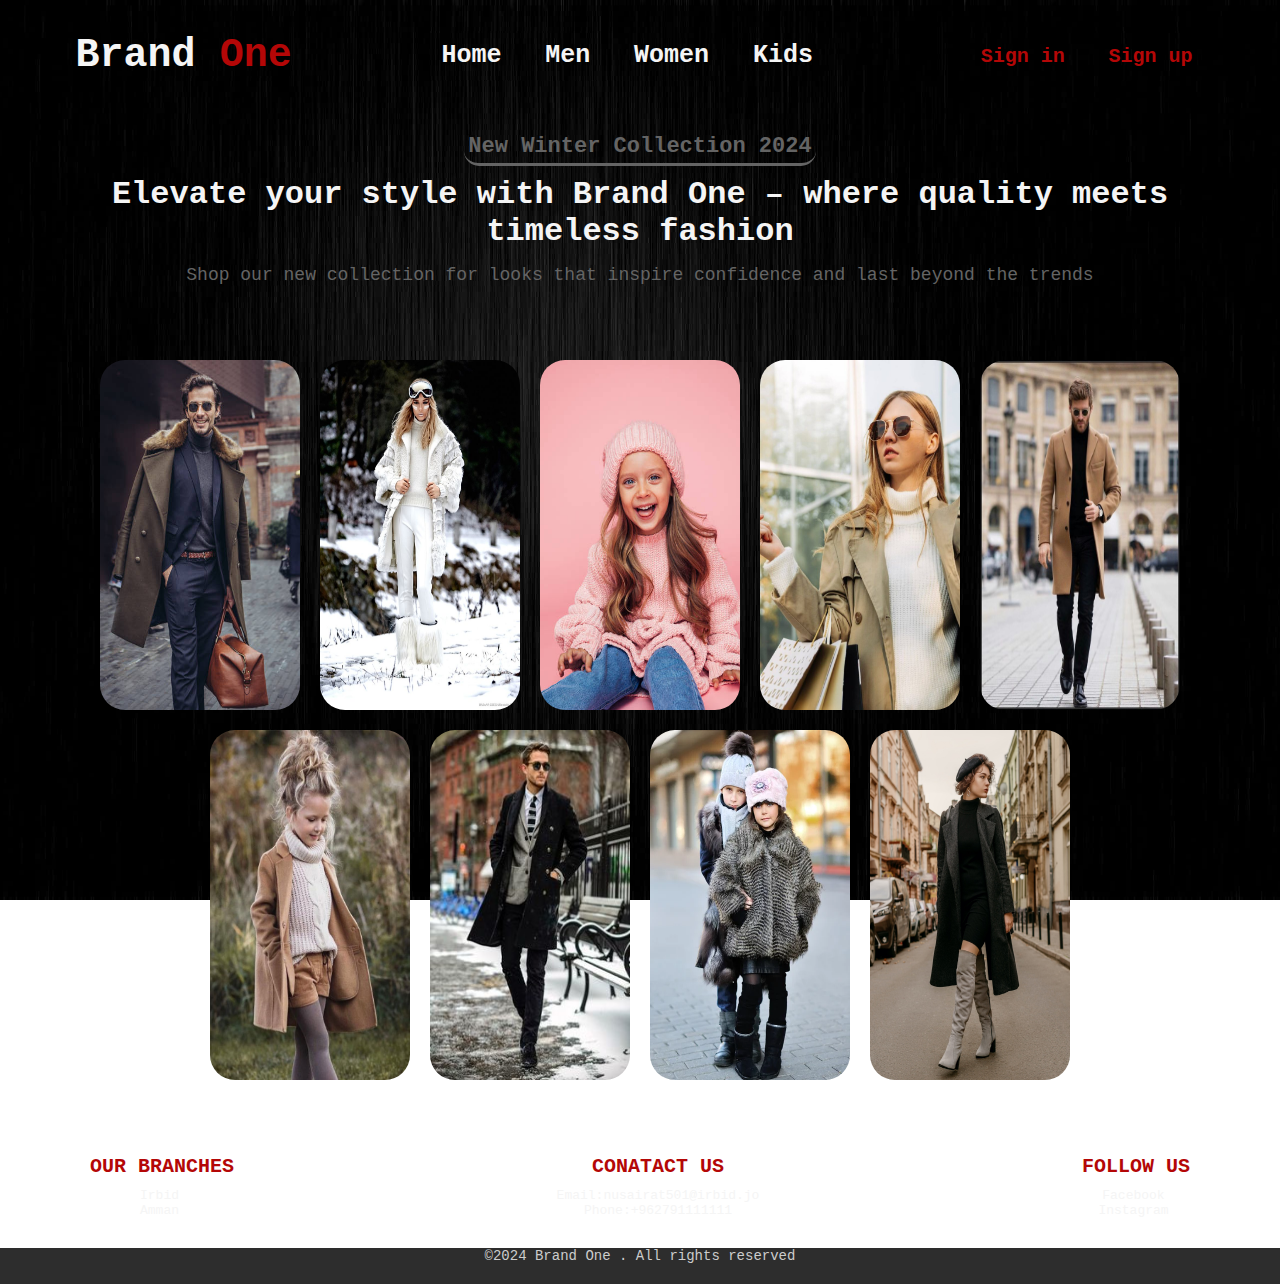
<file: index.html>
﻿<!DOCTYPE html>
<html>
<head>
    <meta charset="utf-8" />
    <title>Brand One</title>
    <link href="Css.css" rel="stylesheet" />
    <link rel="stylesheet" href="https://cdnjs.cloudflare.com/ajax/libs/font-awesome/6.6.0/css/all.min.css" integrity="sha512-Kc323vGBEqzTmouAECnVceyQqyqdsSiqLQISBL29aUW4U/M7pSPA/gEUZQqv1cwx4OnYxTxve5UMg5GT6L4JJg==" crossorigin="anonymous" referrerpolicy="no-referrer" />
</head>
<body>
    <header>
        <nav>
            <h1 class="logo">Brand<span> One</span></h1>
            <div class="center">
                <ul>

                    <li><a href="index.html">Home</a></li>
                    <li><a href="Men.html">Men</a></li>
                    <li><a href="Women.html">Women</a></li>
                    <li><a href="Kids.html">Kids</a></li>

                </ul>
            </div>
            <div class="right">
                <ul>
                    <li><a href="#">Sign in</a></li>
                    <li><a href="#">Sign up</a></li>
                    <li>
                        <a href="BAG.html">
                            <i class="fas fa-cart-plus"></i>
                        </a>
                    </li>
                </ul>
            </div>


        </nav>

    </header>
    <main>
        <div class="main">
            <main>
                <h5 class="title">New Winter Collection 2024</h5>
                <h3 class="subtitle">Elevate your style with Brand One – where quality meets timeless fashion</h3>
                <p class="description">Shop our new collection for looks that inspire confidence and last beyond the trends</p>
            </main>
        </div>

        <div class="clothing-images">
            <img src="Img/men.jpg" alt="Clothing item 1">
            <img src="Img/women.jpg" alt="Clothing item 2">
            <img src="Img/wkid.jpg" alt="Clothing item 3">
            <img src="Img/women2.jpg" alt="Clothing item 4">
            <img src="Img/men2.jpg" alt="Clothing item 5">
            <img src="Img/kid5.jpg" alt="Clothing item 6">
            <img src="Img/men3.jpg" alt="Clothing item 7">
            <img src="Img/kid3.jpg" alt="Clothing item 8">
            <img src="Img/women3.jpg" alt="Clothing item 9">




        </div>
    </main>
    <footer>
        <div class="footer">
            <div class="branches">
                <h3>Our Branches</h3>
                <ul>
                    <li><a href="https://maps.app.goo.gl/d1NUBjJULSHkfcmB7" target="_blank">Irbid <i class="fas fa-map-pin"></i></a></li>
                    <li><a href="https://maps.app.goo.gl/Tz8eTdTtkBSMdLMf9" target="_blank">Amman <i class="fas fa-map-pin"></i></a></li>
                </ul>

            </div>
            <div class="contact">
                <h3>Conatact Us</h3>
                <ul>
                    <li>
                        Email:nusairat501@irbid.jo
                    </li>
                    <li>
                        Phone:+962791111111
                    </li>
                </ul>
            </div>
            <div class="follow">
                <h3>Follow Us</h3>

                <ul>
                    <li><a href="https://www.facebook.com/brandonejo?mibextid=ZbWKwL" target="_blank">Facebook <i class="fab fa-facebook"></i></a></li>
                    <li><a href="https://www.instagram.com/brand.one1?igsh=Zjhvd2lmbmUwN210" target="_blank">Instagram <i class="fab fa-instagram"></i></a></li>
                </ul>

            </div>

        </div>
        <div>
            <div class="bootom-bar">
                <p>&copy;2024 Brand One . All rights reserved </p>
            </div>
        </div>
    </footer>
</body>
</html>
</file>
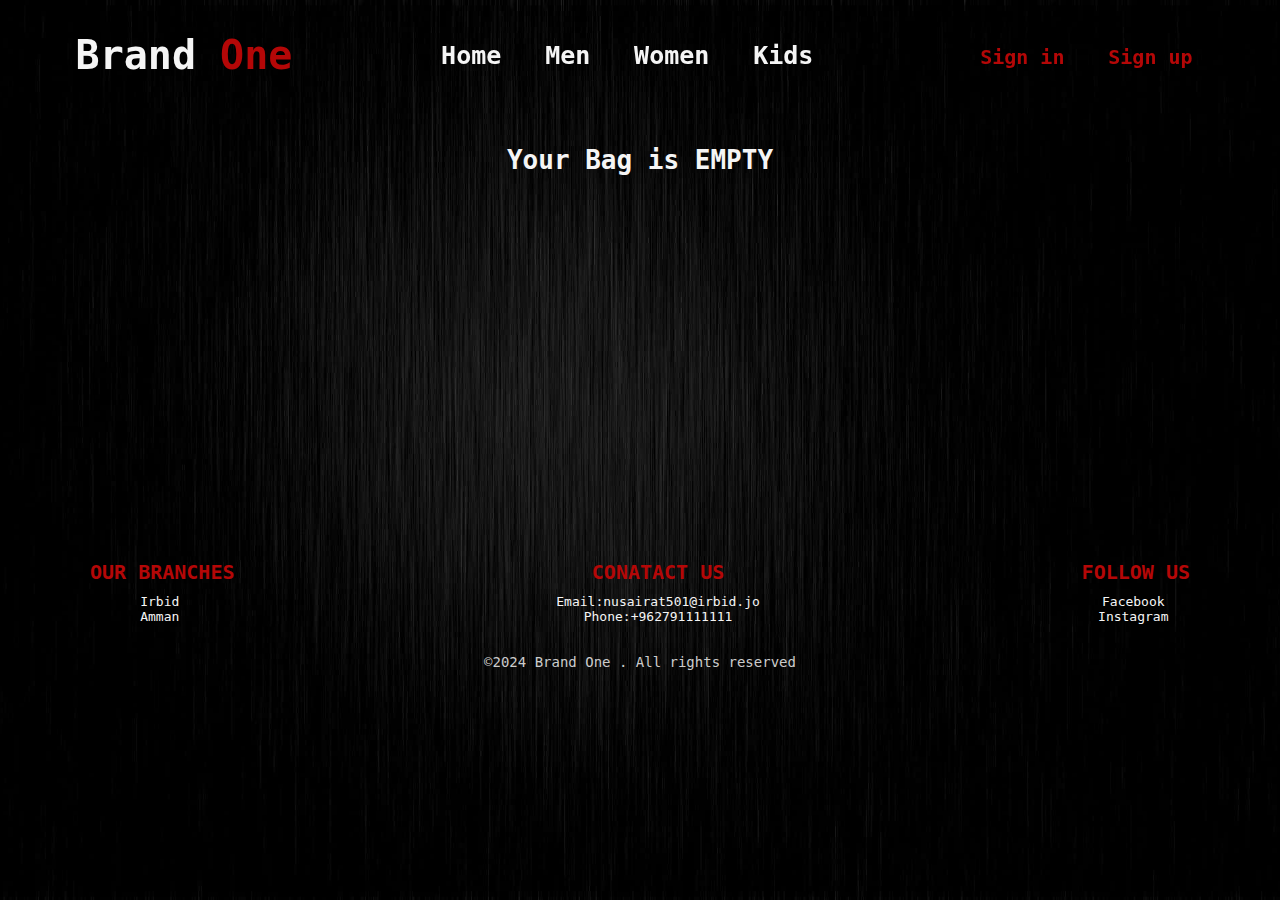
<file: BAG.html>
﻿<!DOCTYPE html>
<html>
<head>
    <meta charset="utf-8" />
    <title>Brand One-MyBag</title>
    <link href="Css.css" rel="stylesheet" />
    <link rel="stylesheet" href="https://cdnjs.cloudflare.com/ajax/libs/font-awesome/6.6.0/css/all.min.css" integrity="sha512-Kc323vGBEqzTmouAECnVceyQqyqdsSiqLQISBL29aUW4U/M7pSPA/gEUZQqv1cwx4OnYxTxve5UMg5GT6L4JJg==" crossorigin="anonymous" referrerpolicy="no-referrer" />
</head>
<body>
    <header>
        <nav>
            <h1 class="logo">Brand<span> One</span></h1>
            <div class="center">
                <ul>

                    <li><a href="index.html">Home</a></li>
                    <li><a href="Men.html">Men</a></li>
                    <li><a href="Women.html">Women</a></li>
                    <li><a href="Kids.html">Kids</a></li>

                </ul>
            </div>
            <div class="right">
                <ul>
                    <li><a href="#">Sign in</a></li>
                    <li><a href="#">Sign up</a></li>
                    <li>
                        <a href="#">
                            <i class="fas fa-cart-plus"></i>
                        </a>
                    </li>
                </ul>
            </div>


        </nav>

    </header>
    <main>
        <div class="bag">

            <h1 class="bagg">Your Bag is EMPTY</h1>




        </div>
    </main>
    <footer>
        <div class="footer">
            <div class="branches">
                <h3>Our Branches</h3>
                <ul>
                    <li><a href="https://maps.app.goo.gl/d1NUBjJULSHkfcmB7" target="_blank">Irbid <i class="fas fa-map-pin"></i></a></li>
                    <li><a href="https://maps.app.goo.gl/Tz8eTdTtkBSMdLMf9" target="_blank">Amman <i class="fas fa-map-pin"></i></a></li>
                </ul>

            </div>
            <div class="contact">
                <h3>Conatact Us</h3>
                <ul>
                    <li>
                        Email:nusairat501@irbid.jo
                    </li>
                    <li>
                        Phone:+962791111111
                    </li>
                </ul>
            </div>
            <div class="follow">
                <h3>Follow Us</h3>

                <ul>
                    <li><a href="https://www.facebook.com/brandonejo?mibextid=ZbWKwL" target="_blank">Facebook <i class="fab fa-facebook"></i></a></li>
                    <li><a href="https://www.instagram.com/brand.one1?igsh=Zjhvd2lmbmUwN210" target="_blank">Instagram <i class="fab fa-instagram"></i></a></li>
                </ul>

            </div>

        </div>
        <div>
            <div class="bootom-bar">
                <p>&copy;2024 Brand One . All rights reserved </p>
            </div>
        </div>
    </footer>
</body>
</html>
</file>
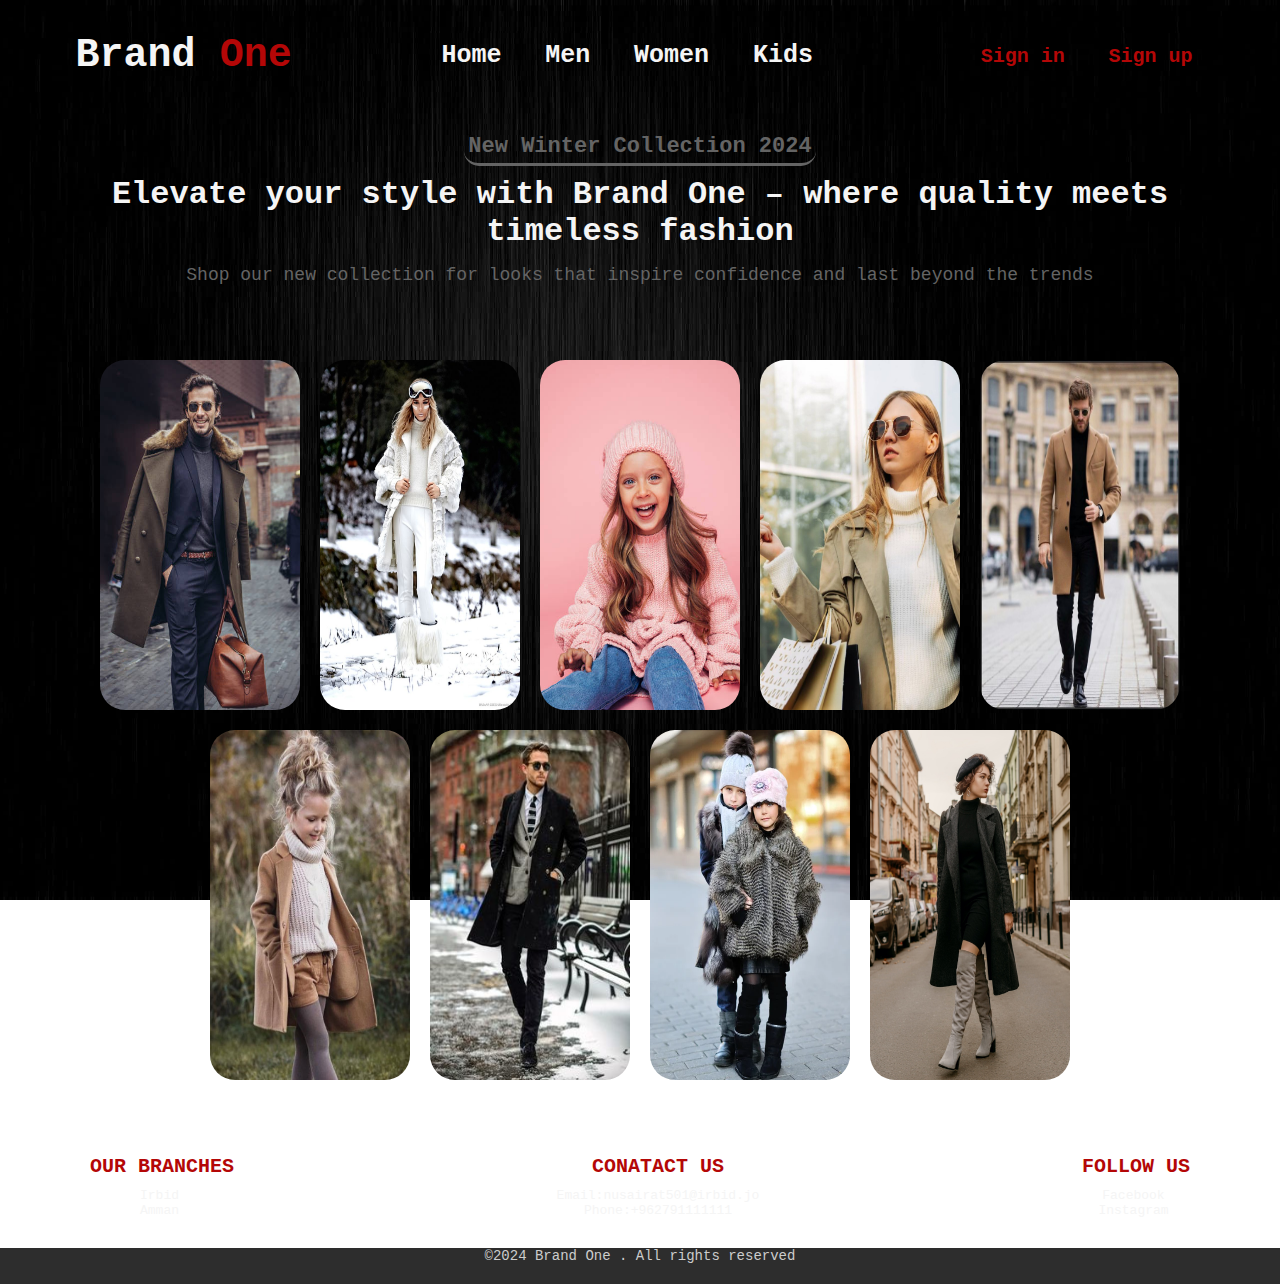
<file: Home.html.html>
﻿<!DOCTYPE html>
<html>
<head>
    <meta charset="utf-8" />
    <title>Brand One</title>
    <link href="Css.css" rel="stylesheet" />
    <link rel="stylesheet" href="https://cdnjs.cloudflare.com/ajax/libs/font-awesome/6.6.0/css/all.min.css" integrity="sha512-Kc323vGBEqzTmouAECnVceyQqyqdsSiqLQISBL29aUW4U/M7pSPA/gEUZQqv1cwx4OnYxTxve5UMg5GT6L4JJg==" crossorigin="anonymous" referrerpolicy="no-referrer" />
</head>
<body>
    <header>
            <nav>
                <h1 class="logo">Brand<span> One</span></h1>
                <div class="center">
                    <ul>

                        <li><a href="Home.html">Home</a></li>
                        <li><a href="Men.html">Men</a></li>
                        <li><a href="Women.html">Women</a></li>
                        <li><a href="Kids.html">Kids</a></li>

                    </ul>
                </div>
                <div class="right">
                    <ul>
                        <li><a href="#">Sign in</a></li>
                        <li><a href="#">Sign up</a></li>
                        <li>
                            <a href="BAG.html">
                                <i class="fas fa-cart-plus"></i>
                            </a>
                        </li>
                    </ul>
                   </div>

          
            </nav>

    </header>
    <main>
        <div class="main">
            <main>
                <h5 class="title">New Winter Collection 2024</h5>
                <h3 class="subtitle">Elevate your style with Brand One – where quality meets timeless fashion</h3>
                <p class="description">Shop our new collection for looks that inspire confidence and last beyond the trends</p>
            </main>
        </div>

        <div class="clothing-images">
            <img src="Img/men.jpg" alt="Clothing item 1">
            <img src="Img/women.jpg" alt="Clothing item 2">
            <img src="Img/wkid.jpg" alt="Clothing item 3">
            <img src="Img/women2.jpg" alt="Clothing item 4">
            <img src="Img/men2.jpg" alt="Clothing item 5">
            <img src="Img/kid5.jpg" alt="Clothing item 6">
            <img src="Img/men3.jpg" alt="Clothing item 7">
            <img src="Img/kid3.jpg" alt="Clothing item 8">
            <img src="Img/women3.jpg" alt="Clothing item 9">




        </div>
    </main>
    <footer>
        <div class="footer">
            <div class="branches">
                <h3>Our Branches</h3>
                <ul>
                    <li><a href="https://maps.app.goo.gl/d1NUBjJULSHkfcmB7" target="_blank">Irbid <i class="fas fa-map-pin"></i></a></li>
                    <li><a href="https://maps.app.goo.gl/Tz8eTdTtkBSMdLMf9" target="_blank">Amman <i class="fas fa-map-pin"></i></a></li>
                </ul>

            </div>
            <div class="contact">
                <h3>Conatact Us</h3>
                <ul>
                    <li>
                        Email:nusairat501@irbid.jo
                    </li>
                    <li>
                        Phone:+962791111111
                    </li>
                </ul>
            </div>
            <div class="follow">
                <h3>Follow Us</h3>

                <ul>
                    <li><a href="https://www.facebook.com/brandonejo?mibextid=ZbWKwL" target="_blank">Facebook <i class="fab fa-facebook"></i></a></li>
                    <li><a href="https://www.instagram.com/brand.one1?igsh=Zjhvd2lmbmUwN210"target="_blank">Instagram <i class="fab fa-instagram"></i></a></li>
                </ul>

            </div>

        </div>
        <div>
           <div class="bootom-bar">
               <p>&copy;2024 Brand One . All rights reserved </p>
           </div>
        </div>
    </footer>
</body>
</html>
</file>
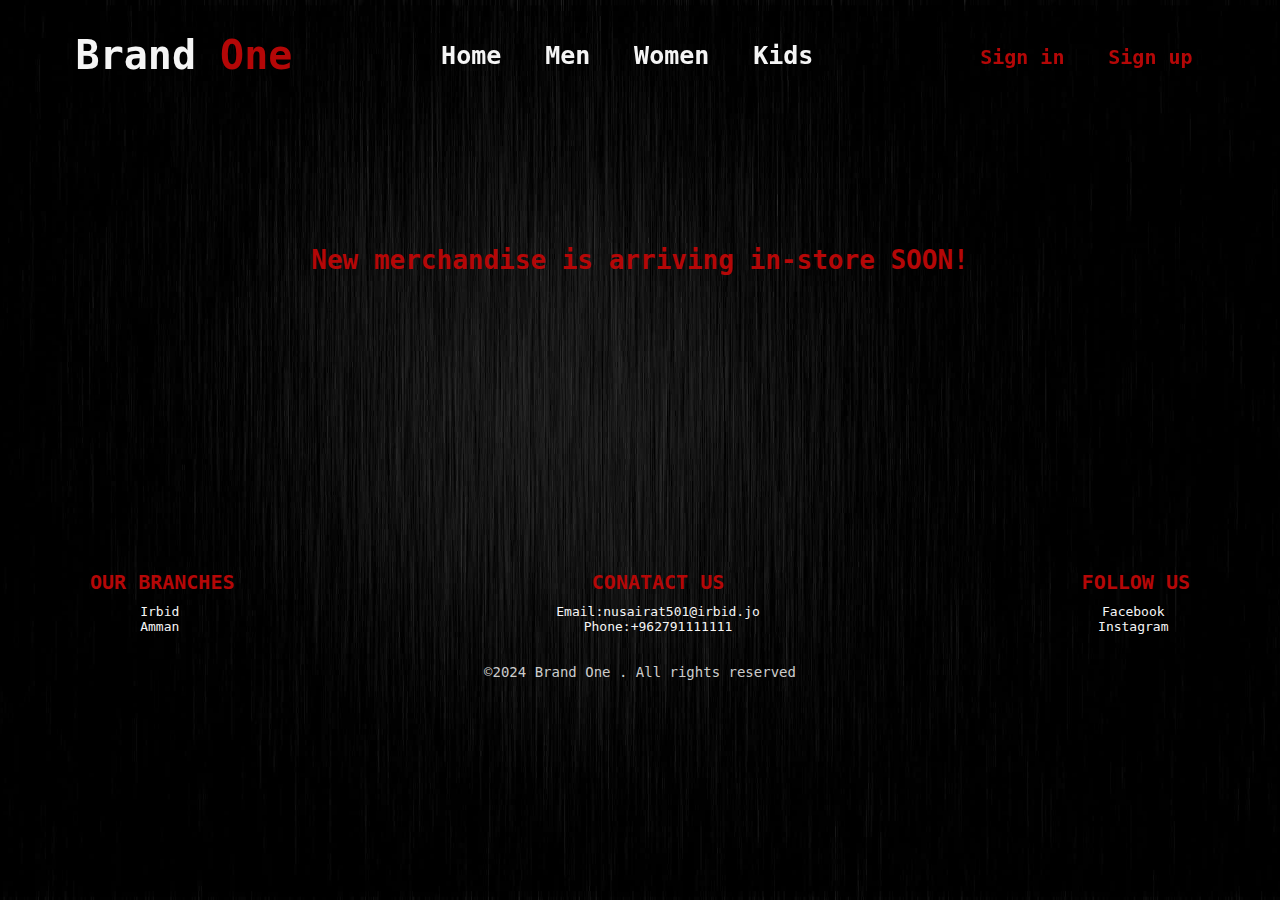
<file: Kids.html>
﻿<!DOCTYPE html>
<html>
<head>
    <meta charset="utf-8" />
    <title>Brand One-Kids</title>
    <link href="Css.css" rel="stylesheet" />
    <link rel="stylesheet" href="https://cdnjs.cloudflare.com/ajax/libs/font-awesome/6.6.0/css/all.min.css" integrity="sha512-Kc323vGBEqzTmouAECnVceyQqyqdsSiqLQISBL29aUW4U/M7pSPA/gEUZQqv1cwx4OnYxTxve5UMg5GT6L4JJg==" crossorigin="anonymous" referrerpolicy="no-referrer" />
</head>
<body>
    <header>
        <nav>
            <h1 class="logo">Brand<span> One</span></h1>
            <div class="center">
                <ul>

                    <li><a href="index.html">Home</a></li>
                    <li><a href="Men.html">Men</a></li>
                    <li><a href="Women.html">Women</a></li>
                    <li><a href="Kids.html">Kids</a></li>

                </ul>
            </div>
            <div class="right">
                <ul>
                    <li><a href="#">Sign in</a></li>
                    <li><a href="#">Sign up</a></li>
                    <li>
                        <a href="BAG.html">
                            <i class="fas fa-cart-plus"></i>
                        </a>
                    </li>
                </ul>
            </div>


        </nav>

    </header>
    <main>
        <div class="emen">

            <h1 class="emen">New merchandise is arriving in-store SOON!</h1>




        </div>
    </main>
    <footer>
        <div class="footer">
            <div class="branches">
                <h3>Our Branches</h3>
                <ul>
                    <li><a href="https://maps.app.goo.gl/d1NUBjJULSHkfcmB7" target="_blank">Irbid <i class="fas fa-map-pin"></i></a></li>
                    <li><a href="https://maps.app.goo.gl/Tz8eTdTtkBSMdLMf9" target="_blank">Amman <i class="fas fa-map-pin"></i></a></li>
                </ul>

            </div>
            <div class="contact">
                <h3>Conatact Us</h3>
                <ul>
                    <li>
                        Email:nusairat501@irbid.jo
                    </li>
                    <li>
                        Phone:+962791111111
                    </li>
                </ul>
            </div>
            <div class="follow">
                <h3>Follow Us</h3>

                <ul>
                    <li><a href="https://www.facebook.com/brandonejo?mibextid=ZbWKwL" target="_blank">Facebook <i class="fab fa-facebook"></i></a></li>
                    <li><a href="https://www.instagram.com/brand.one1?igsh=Zjhvd2lmbmUwN210" target="_blank">Instagram <i class="fab fa-instagram"></i></a></li>
                </ul>

            </div>

        </div>
        <div>
            <div class="bootom-bar">
                <p>&copy;2024 Brand One . All rights reserved </p>
            </div>
        </div>
    </footer>
</body>
</html>
</file>
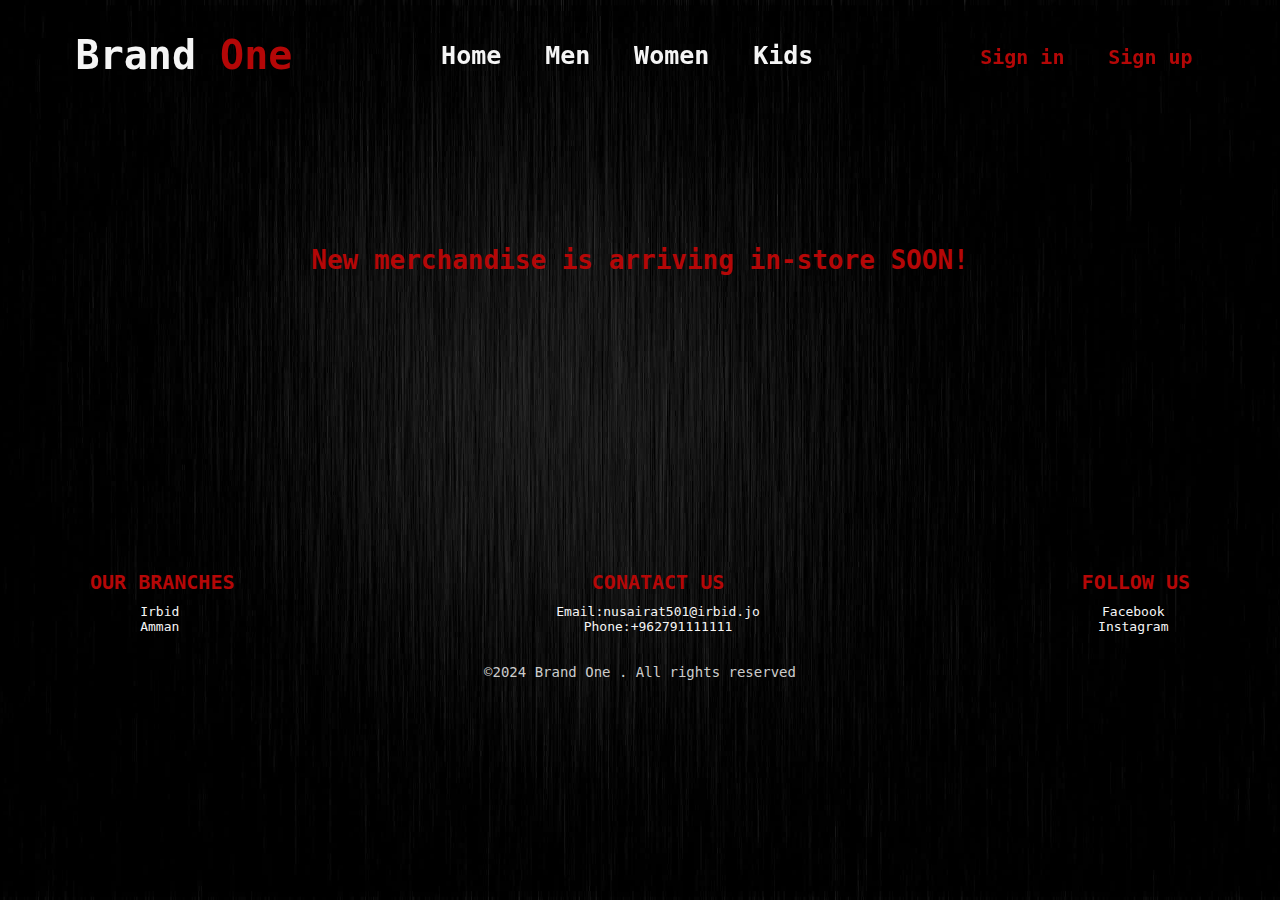
<file: Men.html>
﻿<!DOCTYPE html>
<html>
<head>
    <meta charset="utf-8" />
    <title>Brand One-Men</title>
    <link href="Css.css" rel="stylesheet" />
    <link rel="stylesheet" href="https://cdnjs.cloudflare.com/ajax/libs/font-awesome/6.6.0/css/all.min.css" integrity="sha512-Kc323vGBEqzTmouAECnVceyQqyqdsSiqLQISBL29aUW4U/M7pSPA/gEUZQqv1cwx4OnYxTxve5UMg5GT6L4JJg==" crossorigin="anonymous" referrerpolicy="no-referrer" />
</head>
<body>
    <header>
        <nav>
            <h1 class="logo">Brand<span> One</span></h1>
            <div class="center">
                <ul>

                    <li><a href="index.html">Home</a></li>
                    <li><a href="Men.html">Men</a></li>
                    <li><a href="Women.html">Women</a></li>
                    <li><a href="Kids.html">Kids</a></li>

                </ul>
            </div>
            <div class="right">
                <ul>
                    <li><a href="#">Sign in</a></li>
                    <li><a href="#">Sign up</a></li>
                    <li>
                        <a href="BAG.html">
                            <i class="fas fa-cart-plus"></i>
                        </a>
                    </li>
                </ul>
            </div>


        </nav>

    </header>
    <main>
        <div class="emen">

            <h1 class="emen">New merchandise is arriving in-store SOON!</h1>




        </div>
    </main>
    <footer>
        <div class="footer">
            <div class="branches">
                <h3>Our Branches</h3>
                <ul>
                    <li><a href="https://maps.app.goo.gl/d1NUBjJULSHkfcmB7" target="_blank">Irbid <i class="fas fa-map-pin"></i></a></li>
                    <li><a href="https://maps.app.goo.gl/Tz8eTdTtkBSMdLMf9" target="_blank">Amman <i class="fas fa-map-pin"></i></a></li>
                </ul>

            </div>
            <div class="contact">
                <h3>Conatact Us</h3>
                <ul>
                    <li>
                        Email:nusairat501@irbid.jo
                    </li>
                    <li>
                        Phone:+962791111111
                    </li>
                </ul>
            </div>
            <div class="follow">
                <h3>Follow Us</h3>

                <ul>
                    <li><a href="https://www.facebook.com/brandonejo?mibextid=ZbWKwL" target="_blank">Facebook <i class="fab fa-facebook"></i></a></li>
                    <li><a href="https://www.instagram.com/brand.one1?igsh=Zjhvd2lmbmUwN210" target="_blank">Instagram <i class="fab fa-instagram"></i></a></li>
                </ul>

            </div>

        </div>
        <div>
            <div class="bootom-bar">
                <p>&copy;2024 Brand One . All rights reserved </p>
            </div>
        </div>
    </footer>
</body>
</html>
</file>
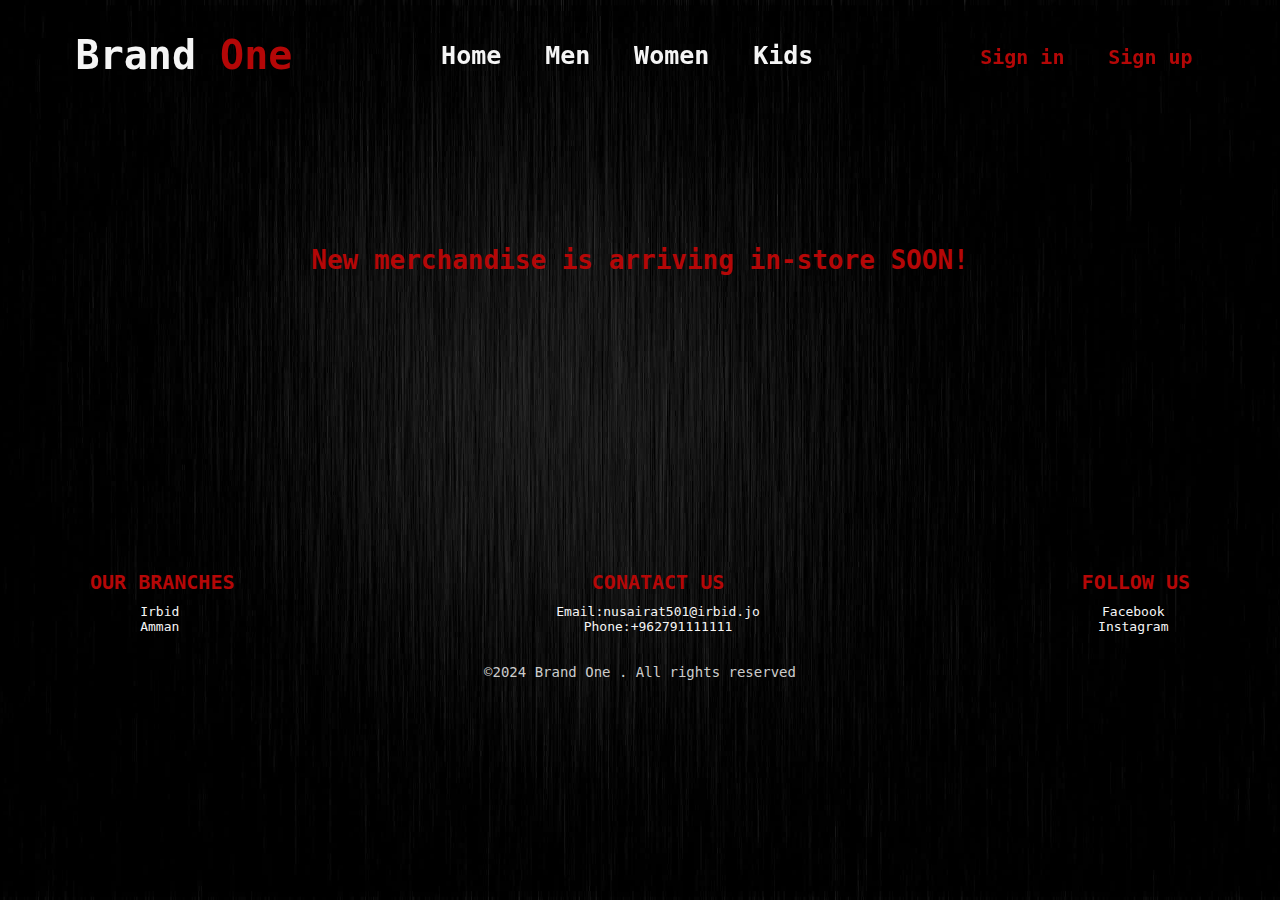
<file: Women.html>
﻿<!DOCTYPE html>
<html>
<head>
    <meta charset="utf-8" />
    <title>Brand One-Women</title>
    <link href="Css.css" rel="stylesheet" />
    <link rel="stylesheet" href="https://cdnjs.cloudflare.com/ajax/libs/font-awesome/6.6.0/css/all.min.css" integrity="sha512-Kc323vGBEqzTmouAECnVceyQqyqdsSiqLQISBL29aUW4U/M7pSPA/gEUZQqv1cwx4OnYxTxve5UMg5GT6L4JJg==" crossorigin="anonymous" referrerpolicy="no-referrer" />
</head>
<body>
    <header>
        <nav>
            <h1 class="logo">Brand<span> One</span></h1>
            <div class="center">
                <ul>

                    <li><a href="index.html">Home</a></li>
                    <li><a href="Men.html">Men</a></li>
                    <li><a href="Women.html">Women</a></li>
                    <li><a href="Kids.html">Kids</a></li>

                </ul>
            </div>
            <div class="right">
                <ul>
                    <li><a href="#">Sign in</a></li>
                    <li><a href="#">Sign up</a></li>
                    <li>
                        <a href="BAG.html">
                            <i class="fas fa-cart-plus"></i>
                        </a>
                    </li>
                </ul>
            </div>


        </nav>

    </header>
    <main>
        <div class="emen">

            <h1 class="emen">New merchandise is arriving in-store SOON!</h1>




        </div>
    </main>
    <footer>
        <div class="footer">
            <div class="branches">
                <h3>Our Branches</h3>
                <ul>
                    <li><a href="https://maps.app.goo.gl/d1NUBjJULSHkfcmB7" target="_blank">Irbid <i class="fas fa-map-pin"></i></a></li>
                    <li><a href="https://maps.app.goo.gl/Tz8eTdTtkBSMdLMf9" target="_blank">Amman <i class="fas fa-map-pin"></i></a></li>
                </ul>

            </div>
            <div class="contact">
                <h3>Conatact Us</h3>
                <ul>
                    <li>
                        Email:nusairat501@irbid.jo
                    </li>
                    <li>
                        Phone:+962791111111
                    </li>
                </ul>
            </div>
            <div class="follow">
                <h3>Follow Us</h3>

                <ul>
                    <li><a href="https://www.facebook.com/brandonejo?mibextid=ZbWKwL" target="_blank">Facebook <i class="fab fa-facebook"></i></a></li>
                    <li><a href="https://www.instagram.com/brand.one1?igsh=Zjhvd2lmbmUwN210" target="_blank">Instagram <i class="fab fa-instagram"></i></a></li>
                </ul>

            </div>

        </div>
        <div>
            <div class="bootom-bar">
                <p>&copy;2024 Brand One . All rights reserved </p>
            </div>
        </div>
    </footer>
</body>
</html>
</file>
<file: Css.css>
﻿* {
    padding: 0;
    margin: 0;
    box-sizing: border-box;
    font-family: monospace;
    background-image: url(Img/background2.jpg);
    background-attachment: fixed;
    background-repeat: no-repeat;
    background-size: cover;
    background-position: center;
}
/* ----------------------------------------------------------------------------------Header--------------------------------------------------------- */
.header {
    background-size: cover;
    background-position: center;
 

 
}
nav {
    display: flex;
    align-items: center;
    justify-content: space-between;
    padding-top: 30px;
    padding-left: 2%;
    padding-right: 2%;
    position: fixed;
    width: 100%;
    height: 80px;
    z-index:100;
}
.logo{
    color:whitesmoke;
    font-size:40px;
    margin-left:50px;
}
span{
    color:#b40707;
}

nav ul li {
    list-style-type: none;
    display: inline-block;
    padding: 10px 18px;
    font-size: 25px;
    border:thin;
   
}
    nav ul li a {
        color: whitesmoke;
        text-decoration: none;
        font-weight: bold;
       
       
    }
    nav ul li a:hover {
        color: #b40707;
        transition:.3s;
        border:ridge ;
        border-radius:10px 4px;
        border-width:4px;
    }

.right a {
    color: #b40707;
    font-size: 20px;
    
}
.right a i{ 
    font-size:25px;
    color:whitesmoke;
}
/* ----------------------------------------------------------------------------------Main--------------------------------------------- */
main {
    display: flex;
    flex-direction: column;
    align-items: center;
    text-align: center;
    padding: 45px;
    color: #646464;
}
.title {
    margin-top:40px;
    font-size: 22px;
    margin-bottom: 10px;
    border: solid;
    border-radius: 15px 15px;
    border-right-style: hidden;
    border-left-style: hidden;
    border-block-start-style: hidden;
    border-block-width:3px 3px;
    padding:4px 4px 4px 4px;
   
}

.subtitle {
    font-size: 32px;
    margin-bottom: 15px;
    color:whitesmoke;
}

.description {
    font-size: 18px;
    color: #646464;
    margin-bottom: 30px;
}

.clothing-images {
    display: flex;
    gap: 20px; /* space between imgs */
    flex-wrap: wrap; /* تصغير الصوره لما نصغر الصفحه */
    justify-content: center; 
}

    .clothing-images img {
        width: 200px;
        height:350px;
        border-radius: 25px 25px; 
        transition: transform 0.3s ease; 
    }

        .clothing-images img:hover {
            transform: scale(1.05);
        }
/* ----------------------------------------------------Footer----------------------------------------------------------------------*/
.footer {
    display:flex;
    align-items:center;
    justify-content:space-between;
    color:whitesmoke;
    padding:30px;
    text-align: center;
}
    .footer h3 {
        color: #b40707;
        font-size: 20px;
        margin-bottom: 10px;
        text-transform: uppercase;
        padding:0px 60px;
    }

    .footer ul {
        list-style: none;
 
    }
            .footer ul li a {
                color:whitesmoke;
                text-decoration: none;
                transition: color 0.3s;
            }
                .footer ul li a:hover {
                    color: #b40707;
                    transition: .3s;
                    border: ridge;
                    border-radius: 10px 4px;
                    border-width: 4px;
                }
.branches ul li a {
    display: inline-flex;
    align-items: center;
    gap: 5px;
}
.follow ul li a {
    display: inline-flex;
    align-items: center;
    gap: 5px;
}
.bootom-bar {
    background-color: #2d2d2d;
    padding: 0px 0px 20px;
    color: #cccccc;
    font-size: 14px;
    text-align: center;
}
.bag h1 {
    display: flex;
    align-items: center;
    justify-content: space-between;
    color: whitesmoke;
    padding-top:100px;
    text-align: center;
    padding-bottom:310px;
}
.emen {
    display: flex;
    align-items: center;
    justify-content: space-between;
    color: whitesmoke;
    padding-top: 100px;
    text-align: center;
    padding-bottom: 110px;
    color: #b40707;
}
</file>
